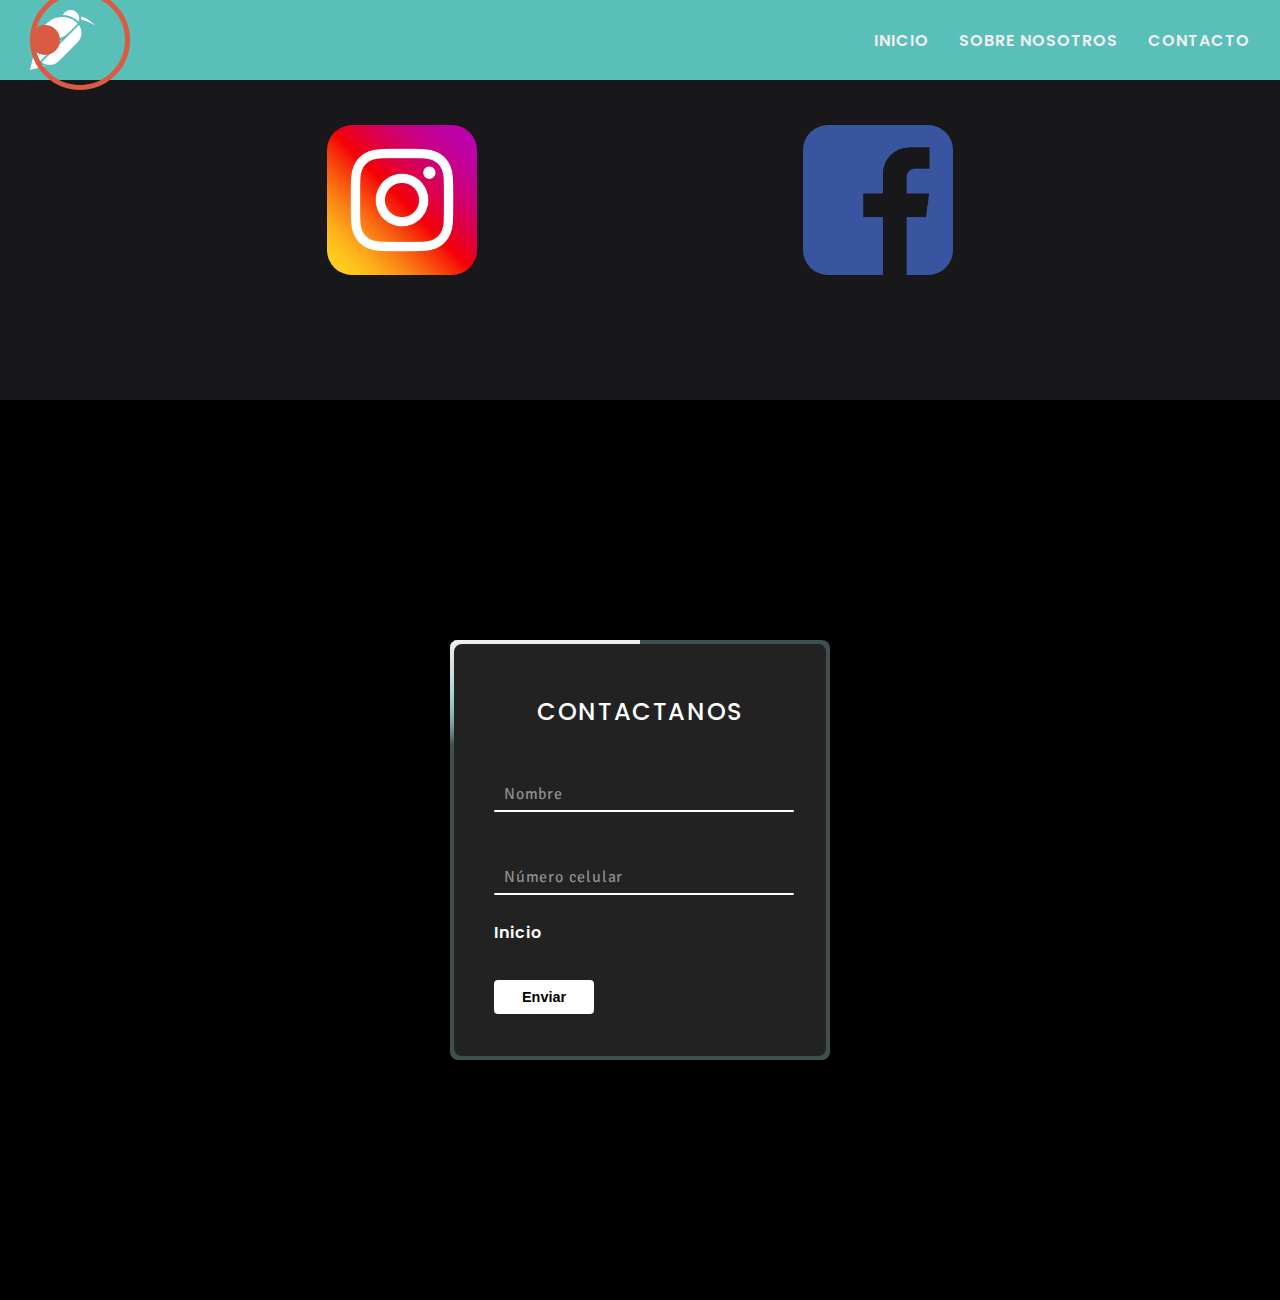
<file: contacto.html>
<!DOCTYPE html>
<html lang="en">
<head>
    <meta charset="UTF-8">
    <meta name="viewport" content="width=device-width, initial-scale=1.0">
    <link rel="shortcut icon" href="img/icono en enano.svg">
    <link rel="preconnect" href="https://fonts.googleapis.com">
    <link rel="preconnect" href="https://fonts.gstatic.com" crossorigin>
    <link
        href="https://fonts.googleapis.com/css2?family=Poppins:ital,wght@0,100;0,200;0,300;0,400;0,500;0,600;0,700;0,800;0,900;1,100;1,200;1,300;1,400;1,500;1,600;1,700;1,800;1,900&family=Signika+Negative:wght@300..700&display=swap"
        rel="stylesheet">
    <link rel="preconnect" href="https://fonts.googleapis.com">
    <link rel="preconnect" href="https://fonts.googleapis.com">
    <link rel="preconnect" href="https://fonts.gstatic.com" crossorigin>
    <link
        href="https://fonts.googleapis.com/css2?family=Poppins:ital,wght@0,100;0,200;0,300;0,400;0,500;0,600;0,700;0,800;0,900;1,100;1,200;1,300;1,400;1,500;1,600;1,700;1,800;1,900&family=Signika+Negative:wght@300..700&display=swap"
        rel="stylesheet">
    <link rel="stylesheet" href="css/index.css">
    <title>Contacto</title>
</head>
<body>
    <header>
        <div class="cursor-outline" id="outline"></div>
        <div class="cursor" id="cursor"></div>
        <img src="img/icon.svg" alt="">
        <nav>
            <a href="/" class="weight blank upper">Inicio</a>
            <a href="sobre_nosotros.html" class="weight blank upper">Sobre Nosotros</a>
            <a href="contacto.html" class="weight blank upper">Contacto</a>
        </nav>
    </header>
    <div class="redes">
        <a href="https://www.instagram.com/flex_vid" target="_blank"><img src="img/instagram-icon.png" alt=""></a>
        <a href="https://www.facebook.com/profile.php?id=61564467716921" target="_blank"><img src="img/face-icon.png" alt=""></a>
    </div>
    <section class="secV2-2">
        <div class="box">
            <span class="borderline"></span>
            <form action="/admin" method="post">
                <h2 class="weight upper">Contactanos</h2>
                <div class="inputbox">
                    <input type="text" name="Username" autocomplete="off" required="required">
                    <span class="text">Nombre</span>
                    <i></i>
                </div>
                <div class="inputbox">
                    <input type="text" name="Number" autocomplete="off" required="required">
                    <span class="text">Número celular</span>
                    <i></i>
                </div>
                <div class="links">
                    <a href="/" class="weight">Inicio</a>
                </div>
                <input type="submit" value="Enviar">
            </form>
        </div>
    </section>
    <script src="script/script.js"></script>
</body>
</html>
</file>
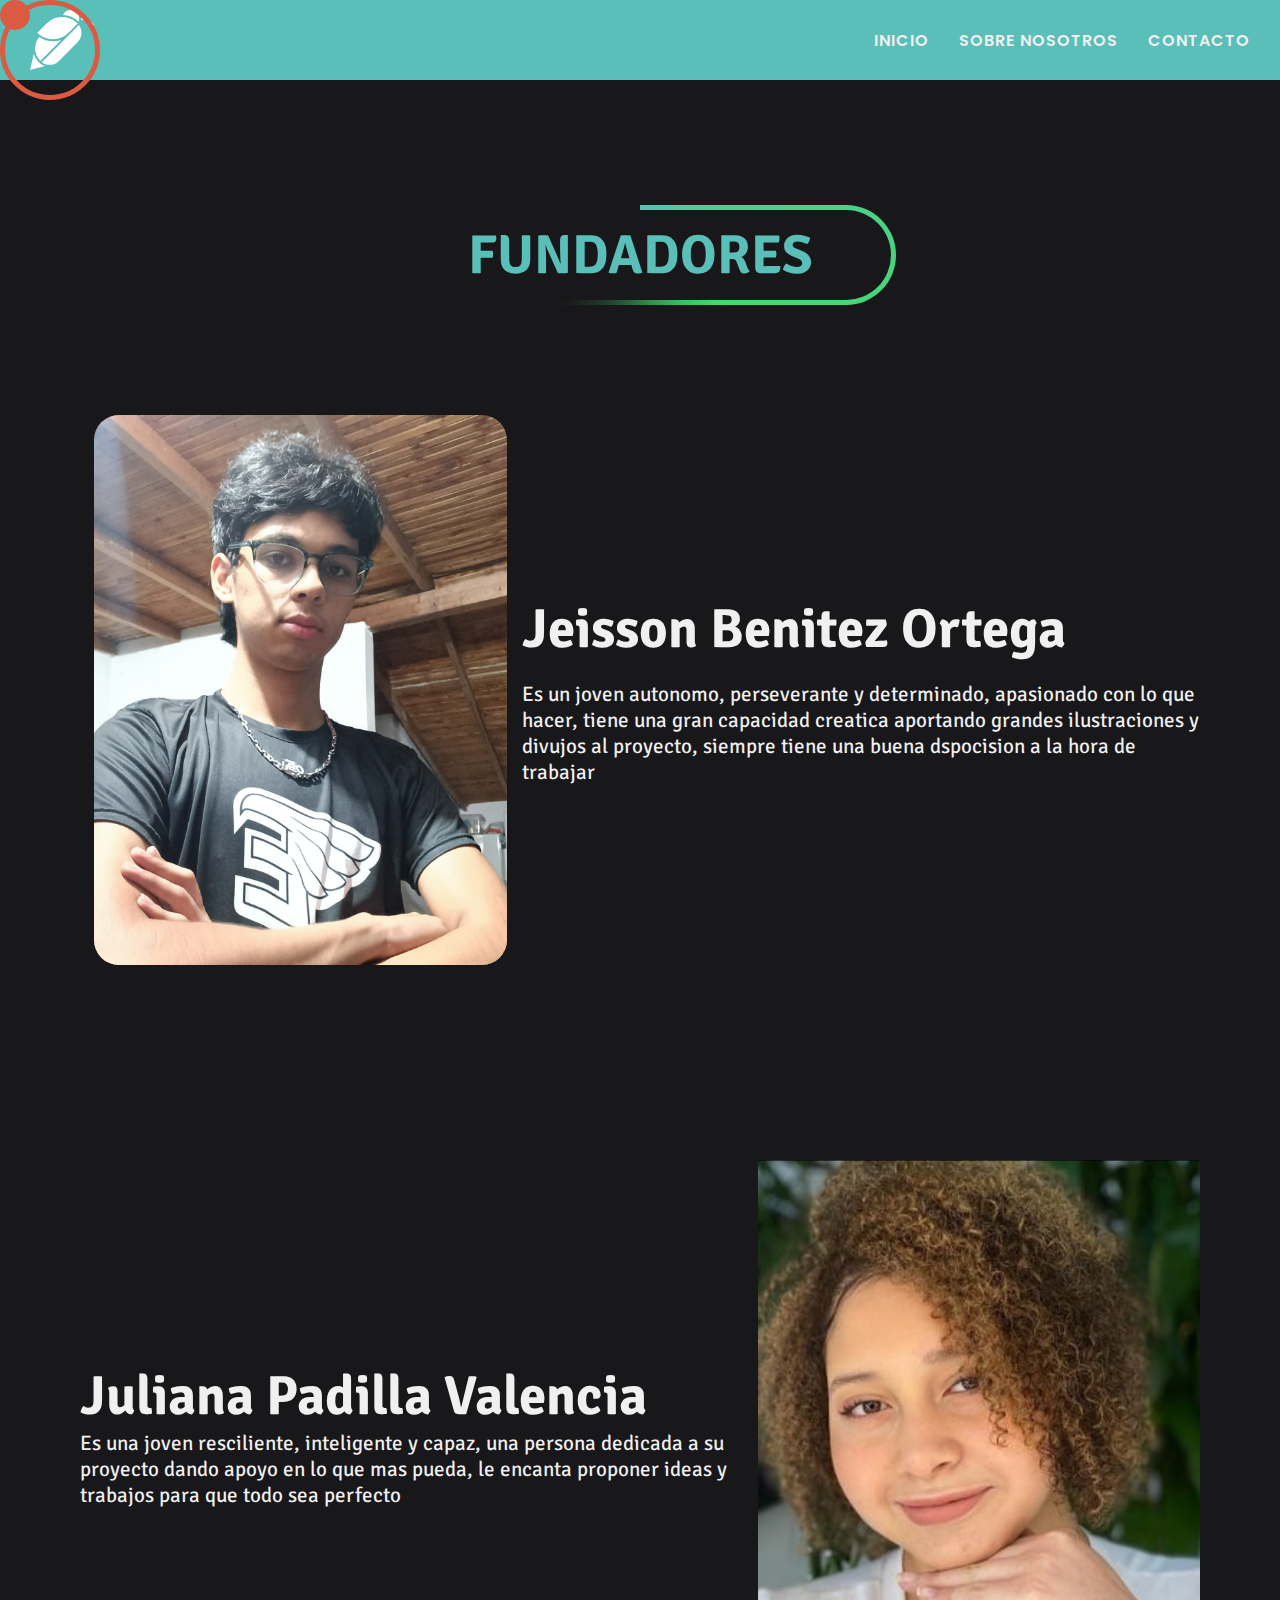
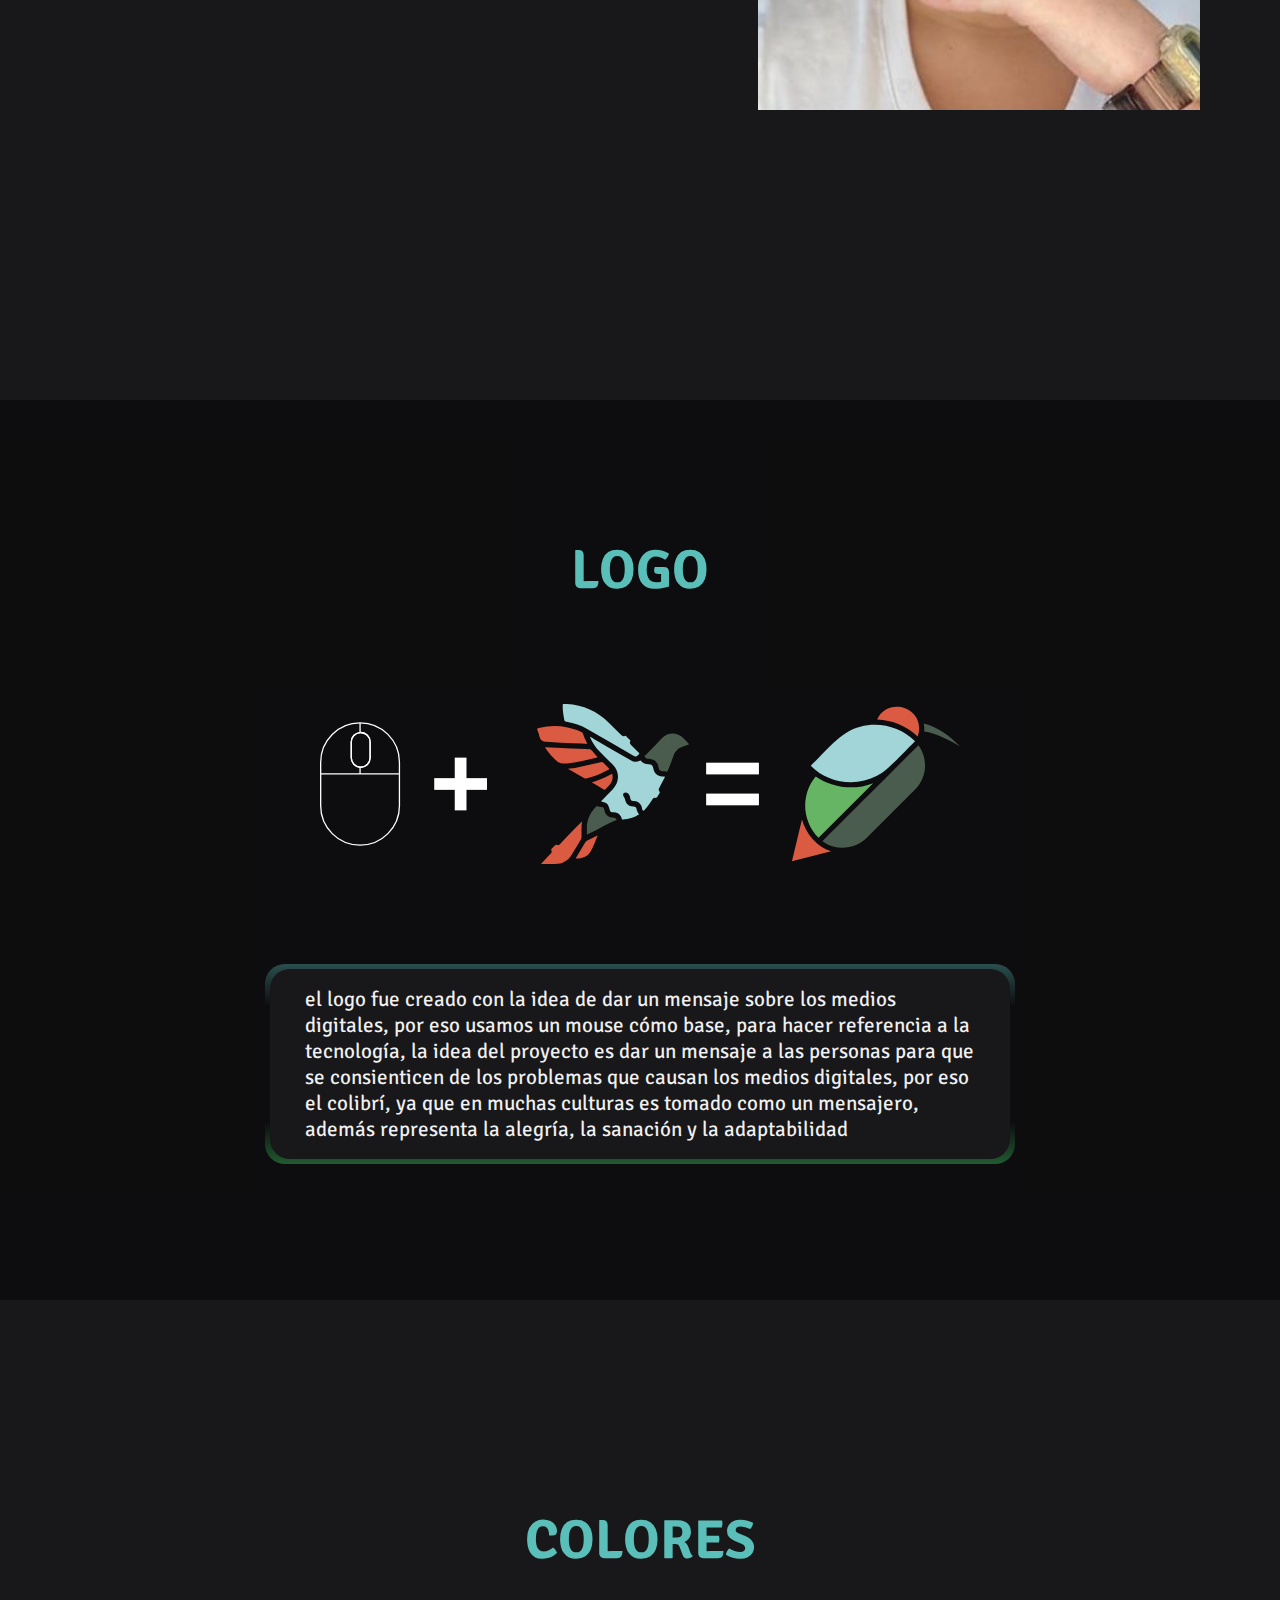
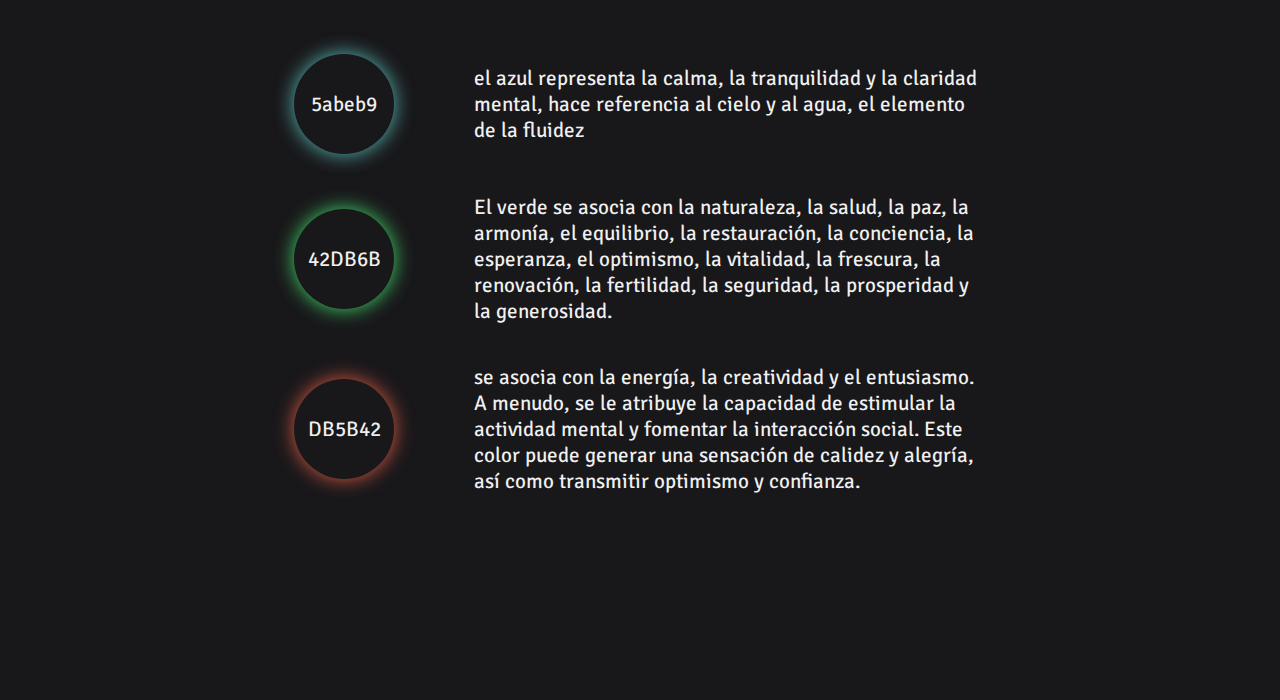
<file: sobre_nosotros.html>
<!DOCTYPE html>
<html lang="es">
<head>
    <meta charset="UTF-8">
    <meta name="viewport" content="width=device-width, initial-scale=1.0">
    <link rel="shortcut icon" href="img/icono en enano.svg">
    <link rel="preconnect" href="https://fonts.googleapis.com">
    <link rel="preconnect" href="https://fonts.gstatic.com" crossorigin>
    <link
        href="https://fonts.googleapis.com/css2?family=Poppins:ital,wght@0,100;0,200;0,300;0,400;0,500;0,600;0,700;0,800;0,900;1,100;1,200;1,300;1,400;1,500;1,600;1,700;1,800;1,900&family=Signika+Negative:wght@300..700&display=swap"
        rel="stylesheet">
    <link rel="preconnect" href="https://fonts.googleapis.com">
    <link rel="preconnect" href="https://fonts.googleapis.com">
    <link rel="preconnect" href="https://fonts.gstatic.com" crossorigin>
    <link
        href="https://fonts.googleapis.com/css2?family=Poppins:ital,wght@0,100;0,200;0,300;0,400;0,500;0,600;0,700;0,800;0,900;1,100;1,200;1,300;1,400;1,500;1,600;1,700;1,800;1,900&family=Signika+Negative:wght@300..700&display=swap"
        rel="stylesheet">
    <link rel="stylesheet" href="css/index.css">
    <title>Sobre Nosotros</title>
</head>

<body>
    <div class="cursor-outline" id="outline"></div>
    <div class="cursor" id="cursor"></div>
    <header>
        <img src="img/icon.svg" alt="">
        <nav>
            <a href="index.html" class="weight blank upper">Inicio</a>
            <a href="sobre_nosotros.html" class="weight blank upper">Sobre Nosotros</a>
            <a href="contacto.html" class="weight blank upper">Contacto</a>
        </nav>
    </header>
</body>
<section class="fundadores">
    <div class="title-f">
        <h3 class="text title primary upper">fundadores</h3>
    </div>
    <div class="info-f">
        <div class="target-f">
            <div class="img-f">
                <img src="img/fundadores/Jeisson-1.jpeg" alt="" class="img-1">
            </div>
            <div class="img-f">
                <img src="img/fundadores/jeisson-2.jpeg" alt="" class="img-2">
                <div class="inf-f">
                    <p class="text">Ilustrador</p>
                    <p class="text">Desarrollador web</p>
                    <p class="text blank">Edad: 17</p>
                    <p class="text blank">Número: 3009995465</p>
                    <p class="text blank">gmail: benitezortegajeisson@gmail.com</p>
                </div>
            </div>
        </div>
        <div class="txt-f">
            <h3 class="text title blank">Jeisson Benitez Ortega</h3>
            <br>
            <p class="text blank">
                Es un joven autonomo, perseverante y determinado, apasionado con lo que hacer, tiene una gran capacidad creatica aportando grandes ilustraciones y divujos al proyecto, siempre tiene una buena dspocision a la hora de trabajar
            </p>
        </div>
    </div>
    <div class="info-f">
        <div class="txt-f">
            <h3 class="text title blank">Juliana Padilla Valencia</h3>
            <p class="text blank">Es una joven resciliente, inteligente y capaz, una persona dedicada a su proyecto dando apoyo en lo que mas pueda, le encanta proponer ideas y trabajos para que todo sea perfecto</p>
        </div>
        <div class="target-f">
            <div class="img-f">
                <img src="img/fundadores/juli.jpeg" alt="" class="img-1">
            </div>
            <div class="img-f">
                <img src="img/fundadores/juli.jpeg" alt="" class="img-2">
                <div class="inf-f">
                    <p class="text">Diseñadora Gráfica</p>
                    <p class="text">Community Manager</p>
                    <p class="text">Edad: 18</p>
                    <p class="text">Numero: 3006471899</p>
                    <p class="text">julialala07@gmail.com</p>
                </div>
            </div>
        </div>
    </div>
</section>
    <section class="q-f">
        <h3 class="text title primary upper">Logo</h3>
        <img src="img/icon-d.svg" alt="">
        <div class="data-q">
            <p class="text blank">el logo fue creado con la idea de dar un mensaje sobre los medios digitales, por eso usamos un mouse cómo base, para hacer referencia a la tecnología, la idea del proyecto es dar un mensaje a las personas para que se consienticen de los problemas que causan los medios digitales, por eso el colibrí, ya que en muchas culturas es tomado como un mensajero, además representa la alegría, la sanación y la adaptabilidad</p>
        </div>
    </section>
    <section class="colors">
        <h3 class="text title primary upper">colores</h3>
        <div class="container-col">
            <div class="color">
                <div class="cube-c c c1">
                    <p class="text blank">5abeb9</p>
                </div>
                <div class="info-c">
                    <p class="text blank tc-1">
                        el azul representa la calma, la tranquilidad y la claridad mental, hace referencia al cielo y al agua, el elemento de la fluidez
                    </p>
                </div>
            </div>
            <div class="color">
                <div class="cube-c c c2">
                    <p class="text blank">42DB6B</p>
                </div>
                <div class="info-c">
                    <p class="text blank tc-2">
                        El verde se asocia con la naturaleza, la salud, la paz, la armonía, el equilibrio, la restauración, la conciencia, la esperanza, el optimismo, la vitalidad, la frescura, la renovación, la fertilidad, la seguridad, la prosperidad y la generosidad.
                    </p>
                </div>
            </div>
            <div class="color">
                <div class="cube-c c c3">
                    <p class="text blank">DB5B42</p>
                </div>
                <div class="info-c">
                    <p class="text blank tc-3">
                        se asocia con la energía, la creatividad y el entusiasmo. A menudo, se le atribuye la capacidad de estimular la actividad mental y fomentar la interacción social. Este color puede generar una sensación de calidez y alegría, así como transmitir optimismo y confianza.
                    </p>
                </div>
            </div>
        </div>
    </section>
    <script src="script/script.js"></script>
</html>
</file>
<file: css/index.css>
:root{
    --primary: #5abeb9;
    --primary-2: #3b504f;
    --secondary: #42DB6B;
    --acent: #DB5B42;
    --dark: #18171A;
    --dark-2: #18171ab0;
    --white: #F0F0F0;
}

*{
    padding: 0;
    margin: 0;
    box-sizing: border-box;
}


body{
    width: 100%;
    background-color: var(--dark);
    cursor: none;
}

/* scrollbar */

.cursor-outline{
    position: fixed;
    width: 100px;
    height: 100px;
    border-radius: 100%;
    border: 5px solid var(--acent);
    z-index: 100000000;
    pointer-events:none;
}

.cursor{
    position: fixed;
    width: 30px;
    height: 30px;
    border-radius: 100%;
    background-color: var(--acent);
    z-index: 10000000;
    pointer-events:none;
}

::-webkit-scrollbar{
    background-color: #7a7a7a;
    width: 7px;
}

::-webkit-scrollbar-thumb{
    background-color: var(--acent);
    width: 7px;
    border-radius: 7px;
}

/* textos */

.text{
    font-size: 21px;
    font-family: "signika negative",Tahoma;
    text-decoration: none;
}

.subtitle{
    font-size: 34px;
}

.title{
    font-size: 55px;
}

.button{
    padding: 25px;
    border-radius: 25px;
    background-color: var(--white);
    color: var(--dark);
    transition: .2s ease;
}

.button:hover{
    background-color: var(--secondary);
    box-shadow: .5rem .5rem .2rem rgba(0,0,0,0.7);
}

.weight{
    font-family: "Poppins",sans-serif;
    font-weight: 600;
    letter-spacing: 1px;
    text-decoration: none;
}

.dark{
    color: var(--dark);
}

.blank{
    color: var(--white);
}

.primary{
    color: var(--primary);
}

.secondary{
    color: var(--secondary);
}

.acent{
    color: var(--acent);
}

.continue{
    display: flex;
}

.upper{
    text-transform: uppercase;
}

.top{
    z-index: 999;
}

a{
    cursor: crosshair;
}

header{
    width: 100%;
    height: 80px;
    padding: 30px;
    background-color: var(--primary);
    display: flex;
    align-items: center;
    justify-content: space-between;
    position: fixed;
    z-index: 99999;
}

header img{
    height: 60px;
}

header nav{
    display: flex;
    justify-content: right;
    align-items: center;
    gap: 30px;
}

.sec{
    overflow: hidden;
}

.sec-1{
    width: 100%;
    height: 100vh;
    display: flex;
    flex-direction: column;
    justify-content: center;
    align-items: center;
    text-align: center;
    background-size: contain;
}

.container{
    position: absolute;
    z-index: 150;
    text-align: center;
    display: flex;
    justify-content: center;
    align-items: center;
    flex-direction: column;
}

.slider{
    display: flex;
    width: 100%;
    height: 100vh;
    z-index: 100;
}



.slider img{
    width: 0;
    height: 100%;
    object-fit: cover;
    flex-grow: 1;
    filter: brightness(0.4);
    transition: .5s ease;
}


.slider img:hover{
    width: 50vh;
    filter: brightness(0.7);
}


.sec-2{
    margin-top: 100px;
    width: 100%;
    height: 100vh;
    overflow: hidden;
    display: flex;
    justify-content: center;
    gap: 200px;
    align-items: center;
    background-color: var(--dark);
    color: #fff;
    position: relative;
    z-index: 200;
}

.sec-2.sticky{
    position: sticky;
    top: 0;
    z-index: 200;
}

.img-logo-waos{
    height: 50vh;
    object-fit: cover;
    object-position: right;
    z-index: 250;
}

.sec-2 .info{
    width: 30%;
    display: flex;
    flex-direction: column;
    gap: 25px;
    align-items: center;
    justify-content: center;
    position: relative;
}

.sec-3{
    background-image: linear-gradient(rgba(0,0,0,0.7),rgba(0,0,0,0.7)),url("../img/init2.png");
    background-size: cover;
    background-position: center;
    height: 100vh;
    width: 100%;
    position: relative;
    z-index: 250;
    display: flex;
    justify-content: center;
    align-items: center;
}

.group{
    width: 45%;
}


.sec-4{
    width: 100%;
    height: 100vh;
    display: flex;
    justify-content: center;
    align-items: center;
    gap: 150px;
    color: var(--white);
    overflow: hidden;
    transition: .2s ease;
    position: relative;
}

.bg-s4{
    width: 1920px;
    height: 1920px;
    border-radius: 100%;
    background-image: radial-gradient(var(--primary),var(--secondary),var(--primary-2));
    filter: blur(100px)
            opacity(0.3);
    z-index: 100;
}

#bg{
    position: absolute;
}

.circle{
    background-color: var(--dark);
    border-radius: 100%;
    aspect-ratio: 1/1;
    display: flex;
    justify-content: center;
    align-items: center;
    height: 400px;
    z-index: 500;
    transition: .2s ease;
}

.circle::before{
    content: "";
    position: absolute;
    background-color: var(--dark);
    border-radius: 100%;
    aspect-ratio: 1/1;
    height: 400px;
    z-index: 500;
    transition: .2s ease;
}

.circle:hover::before{
    border: 25px solid var(--white);
}

.circle::after{
    content: "";
    position: absolute;
    background-image: conic-gradient(var(--primary),var(--primary),transparent);
    aspect-ratio: 1/1;
    border-radius: 100%;
    height: 400px;
    z-index: 450;
    filter: blur(50px);
    animation: 2s linear infinite rotar;
}

.circle:hover{
    scale: 1.1;
}

@keyframes rotar{
    0%{
        transform: rotate();
    }
    100%{
        transform: rotate(-360deg);
    }
}



.info{
    display: flex;
    flex-direction: column;
    justify-content: center;
    align-items: center;
    gap: 25px;
    z-index: 150;
}

.info .text{
    width: 500px;
}

/* formulario */

.box{
    position: relative;
    width: 380px;
    height: 420px;
    background-color: var(--primary-2);
    border-radius: 8px;
    overflow: hidden;
}

.box::before{
    content: "";
    position: absolute;
    width: 380px;
    height: 420px;
    top:-50%;
    left: -50%;
    transform-origin: bottom right;
    z-index: 1;
    background-image: linear-gradient(0deg,transparent,transparent,var(--white),var(--white),var(--white));
    animation: animate 4s linear infinite;
}

.box::after{
    content: "";
    position: absolute;
    width: 380px;
    height: 420px;
    top:-50%;
    left: -50%;
    transform-origin: bottom right;
    z-index: 1;
    background-image: linear-gradient(0deg,transparent,transparent,var(--white),var(--white),var(--white));
    animation: animate 4s linear infinite;
    animation-delay: -2s;
}

.borderline{
    position: absolute;
    left: 0;
    inset: 0;
}

.borderline::before{
    content: "";
    position: absolute;
    width: 380px;
    height: 420px;
    top:-50%;
    left: -50%;
    transform-origin: bottom right;
    z-index: 1;
    background-image: linear-gradient(0deg,transparent,transparent,var(--primary),var(--primary),var(--primary));
    animation: animate 4s linear infinite;
    animation-delay: -1s;
}

.borderline::after{
    content: "";
    position: absolute;
    width: 380px;
    height: 420px;
    top:-50%;
    left: -50%;
    transform-origin: bottom right;
    z-index: 1;
    background-image: linear-gradient(0deg,transparent,transparent,var(--primary),var(--primary),var(--primary));
    animation: animate 4s linear infinite;
    animation-delay: -3s;
}

@keyframes animate{
    from{
        transform: rotate(0deg);
    }
    to{
        transform: rotate(360deg);
    }
}



.box form{
    position: absolute;
    inset: 4px;
    background-color: #222;
    padding: 50px 40px;
    border-radius: 8px;
    z-index: 2;
    display: flex;
    flex-direction: column;
}

.box form h2{
    color:#fff;
    font-weight: 500;
    text-align: center;
    letter-spacing: 0.1rem;
}

.box form .inputbox{
    position: relative;
    width: 300px;
    margin-top: 35px;
}

.box form .inputbox input{
    position: relative;
    width: 100%;
    padding: 20px 10px 10px;
    background: transparent;
    outline: none;
    box-shadow: none;
    border: none;
    color:#23242a;
    font-size: 1rem;
    letter-spacing: 0.05rem;
    z-index: 10;
}

.box form .inputbox span{
    position: absolute;
    left: 0;
    padding: 20px 10px 10px;
    pointer-events: none;
    color: #8f8f8f;
    font-size: 1rem;
    letter-spacing: 0.05rem;
    transition: 0.5s;
}

.box form .inputbox input:valid ~ span,
.box form .inputbox input:focus ~ span{
    color:#fff;
    font-size: 0.75rem;
    transform: translateY(-34px);
}

.box form .inputbox i{
    position: absolute;
    left: 0;
    bottom: 0;
    width: 100%;
    height: 2px;
    background-color: #fff;
    border-radius: 4px;
    overflow: hidden;
    transition: 0.5s;
    pointer-events: none;
}

.box form .inputbox input:valid ~ i,
.box form .inputbox input:focus ~ i{
    height: 44px;
}

.box form input[type="submit"]{
    border: none;
    outline: none;
    padding: 9px 25px;
    background-color: #fff;
    font-size: 0.9rem;
    border-radius: 4px;
    font-weight: 600;
    width: 100px;
    margin-top: 10px;
}

.box form input[type="submit"]:active{
    opacity: 0.8;
}


.links{
    margin: 25px 0 25px 0;
}

.secV2-3{
    width: 100%;
    height: 100vh;
    background-color: var(--white);
    display: flex;
    justify-content: center;
    align-items: center;
    background-color: #1c1c1c;
    color: #fff;
}


.p-co{
    position: absolute;
    display: flex;
    justify-content: center;
    align-items: center;    
    flex-direction: column;
    width: 600px;
    height: 317px;
    gap: 50px;
    background-color: rgba(255,255,255,0.3);
    backdrop-filter: blur(50px);
    padding: 25px;
    border-radius: 25px;
    border: 2px solid rgba(255,255,255,0.3);
    left: 55%;
    top: 50vh;
    transition: .5s color ease;
    overflow: hidden;
    z-index: 999;
}

.p-co::after{
    content: "";
    position: absolute;
    background-color: var(--primary);
    width: 600px;
    height: 1100px;
    z-index: 500;
    left: 900px;
    filter: blur(50px) opacity(0.5);
    transition: .5s ease;
}

.p-co::before{
    content: "";
    position: absolute;
    background-color: var(--secondary);
    width: 600px;
    height: 600px;
    z-index: 500;
    filter: blur(50px) opacity(0.5);
    left: -700px;
    transition: .5s ease;
}

.p-co:hover::after{
    left: 300px;
    transform: rotate(45deg);
}

.p-co:hover::before{
    left: -150px;
}

.p-co:hover{
    color: #000;
}

.p-co{
    font-family: "signika negative",Tahoma;
}

.p-i{
    display: flex;
    justify-content: center;
    align-items: center;    
}

.cont-p-img{
    aspect-ratio: 3/2;
    width: 900px;
    display: flex;
    justify-content: center;
    align-items: center;
    position: absolute;
    left:280px;
    border-radius: 25px;
    background-color: #0E5555;
    transition: .2s ease;
}

.p-img{
    position: relative;
    aspect-ratio: 1/1;
    width: 300px;
    object-fit: fill;
    transition: .2s ease;
    border-radius: 50% 0% 50% 0%;
}

.cont-p-img:hover .p-img{
    scale: 1.1;
}

.bg-none{
    background-color: #00000000;
}

.tt, .t-inf{
    z-index: 3000;
}

/* contacto */

.redes{
    width: 100%;
    height: 400px;
    display: flex;
    justify-content: space-evenly;
    align-items: center;
}

.redes a img{
    width: 150px;
    border-radius: 25px;
}

.redes a{
    display: flex;
    justify-content: center;
    align-items: center;
    position: relative;
    overflow: hidden;
}

.redes a::after{
    content: "";
    height: 150px;
    width: 150px;
    background-color: var(--dark);
    position: absolute;
    filter: opacity(0.7);
    top: -200px;
    transition: .2s ease;
}

.redes a:hover::after{
    top: 0;
}

.secV2-2{
    width: 100%;
    height: 100vh;
    display: flex;
    justify-content: center;
    align-items: center;
    background-color: #000;
}

.box form{
    position: absolute;
    inset: 4px;
    background-color: #222;
    padding: 50px 40px;
    border-radius: 8px;
    z-index: 2;
    display: flex;
    flex-direction: column;
}

.box form h2{
    color:#fff;
    font-weight: 500;
    text-align: center;
    letter-spacing: 0.1rem;
}

.box form .inputbox{
    position: relative;
    width: 300px;
    margin-top: 35px;
}

.box form .inputbox input{
    position: relative;
    width: 100%;
    padding: 20px 10px 10px;
    background: transparent;
    outline: none;
    box-shadow: none;
    border: none;
    color:#23242a;
    font-size: 1rem;
    letter-spacing: 0.05rem;
    z-index: 10;
}

.box form .inputbox span{
    position: absolute;
    left: 0;
    padding: 20px 10px 10px;
    pointer-events: none;
    color: #8f8f8f;
    font-size: 1rem;
    letter-spacing: 0.05rem;
    transition: 0.5s;
}

.box form .inputbox input:valid ~ span,
.box form .inputbox input:focus ~ span{
    color:#fff;
    font-size: 0.75rem;
    transform: translateY(-34px);
}

.box form .inputbox i{
    position: absolute;
    left: 0;
    bottom: 0;
    width: 100%;
    height: 2px;
    background-color: #fff;
    border-radius: 4px;
    overflow: hidden;
    transition: 0.5s;
    pointer-events: none;
}

.box form .inputbox input:valid ~ i,
.box form .inputbox input:focus ~ i{
    height: 44px;
}

.box form input[type="submit"]{
    border: none;
    outline: none;
    padding: 9px 25px;
    background-color: #fff;
    font-size: 0.9rem;
    border-radius: 4px;
    font-weight: 600;
    width: 100px;
    margin-top: 10px;
}

.box form input[type="submit"]:active{
    opacity: 0.8;
}


.links{
    margin: 25px 0 25px 0;
}

a{
    color:#fff;
    text-decoration: none;
}


/* sobre-nosotros */

.q-f{
    width: 100%;
    height: 100vh;
    display: flex;
    justify-content: center;
    align-items: center;    
    background-color: #00000073;
    flex-direction: column;
    gap: 100px;
    margin-bottom: 50px;
    overflow: hidden;
}

.q-f img{
    width: 50%;
}

.data-q{
    display: flex;
    justify-content: center;
    align-items: center;
    position: relative;
    width: 750px;
    height: 200px;
    padding: 40px;
    border-radius: 20px;
    overflow: hidden;
}

.data-q::after{
    content: "";
    background-image: linear-gradient(var(--primary),var(--primary),var(--primary),transparent,transparent,var(--secondary),var(--secondary),var(--secondary));
    width: 800px;
    height: 800px;
    border-radius: 25px;
    position: absolute;
    z-index: 200;
    animation: rotar 4s linear infinite;
}

.data-q::before{
    content: "";
    width: 740px;
    height: 190px;
    border-radius: 20px;
    position: absolute;
    background-color: var(--dark);
    z-index: 250;
}

.data-q p{
    z-index: 300;
}

.colors{
    width: 100%;
    height: 100vh;
    display: flex;
    justify-content: center;
    align-items: center;
    flex-direction: column;
    gap: 80px;
    margin-bottom: 50px;
}

.c{
    width: 100px;
    height: 100px;
    border-radius: 100%;
    display: flex;
    justify-content: center;
    align-items: center;
    position: relative;
}

.c::after{
    content: "";
    position: absolute;
    width: 100px;
    height: 100px;
    background-color: var(--dark);
    border-radius: 100%;
    z-index: 300;
    transition: .2s ease;
}

.c::before{
    content: "";
    position: absolute;
    width: 100px;
    height: 100px;
    border-radius: 100%;
    filter: blur(10px);
    z-index: 250;
    transition: .2s ease;
}

.c:hover::before{
    filter: blur(30px);
}

.c:hover::after{
    width: 0;
    height: 0;
}

.c p{
    z-index: 350;
    text-align: center;
}

.c1::before{
    background-color: var(--primary);
}

.c2::before{
    background-color: var(--secondary);
}

.c3::before{
    background-color: var(--acent);
}

.info-c p{
    transition: .2s ease;
}

.tc-1:hover{
    color: var(--primary);
}
.tc-2:hover{
    color: var(--secondary);
}
.tc-3:hover{
    color: var(--acent);
}

.container-col{
    width: 100%;
    display: flex;
    justify-content: center;
    align-items: center;
    flex-direction: column;
    gap: 40px;
}

.color{
    display: flex;
    gap: 80px;
    justify-content: center;
    align-items: center;
}

.color p{
    width: 40vw;
}

.fundadores{
    width: 100%;
    height: calc(200vh + 200px);
    padding-left: 20px;
    padding-right: 20px;
    display: flex;
    justify-content: center;
    align-items: center;
    flex-direction: column;
    gap: 25px;
}

.title-f{
    width: 40vw;
    height: 100px;
    display: flex;
    justify-content: center;
    align-items: center;
    border-radius: 100px;
    overflow: hidden;
    position: relative;
}

.title-f::after{
    content: "";
    position: absolute;
    height: 60vw;
    width: 60vw;
    background-image: conic-gradient(var(--primary),var(--secondary),transparent,transparent);
    animation: rotar 2s linear infinite;
    z-index: 200;
}

.title-f::before{
    content: "";
    position: absolute;
    width: calc(40vw - 10px);
    height: 90px;
    background-color: var(--dark);
    border-radius: 90px;
    z-index: 250;
}

.title-f h3{
    z-index: 300;
}

.info-f{
    width: 100%;
    height: 80vh;
    display: flex;
    justify-content: space-between;
    align-items: center;
    padding: 60px;
}

.target-f{
    width: 500px;
    height: 550px;
    display: flex;
    justify-content: center;
    align-items: center;
    position: relative;
    overflow: hidden;
}


.txt-f{
    width: 60vw;
}

.txt-f h3{
    transition: .2s ease;
}

.txt-f h3:hover{
    color: var(--primary);
}

.img-f{
    width: 500px;
    height: 550px;
    display: flex;
    justify-content: center;
    align-items: center;
    position: absolute;
    border-radius: 25px;
    overflow: hidden;
}

.img-f img{
    height: 500px;
    height: 550px;
    position: absolute;
    object-fit: cover;
}

.img-1{
    z-index: 250;
    transition: all .5s ease;
    border-radius: 25px;
}

.img-2{
    z-index: 200;
    border-radius: 25px;
}

.inf-f{
    aspect-ratio: 3/4;
    z-index: 300;
    color: var(--white);
    width: 40vw;
    display: flex;
    justify-content: center;
    align-items: center;
    flex-direction: column;
    gap: 25px;
    background-color: var(--dark-2);
    position: absolute;
    top: -1100px;
    transition: .5s ease;
}

.target-f:hover .img-f .inf-f{
    top: calc(50% - 300px);
}

.target-f:hover .img-f .img-1{
    margin-top: 1920px;
}
</file>
